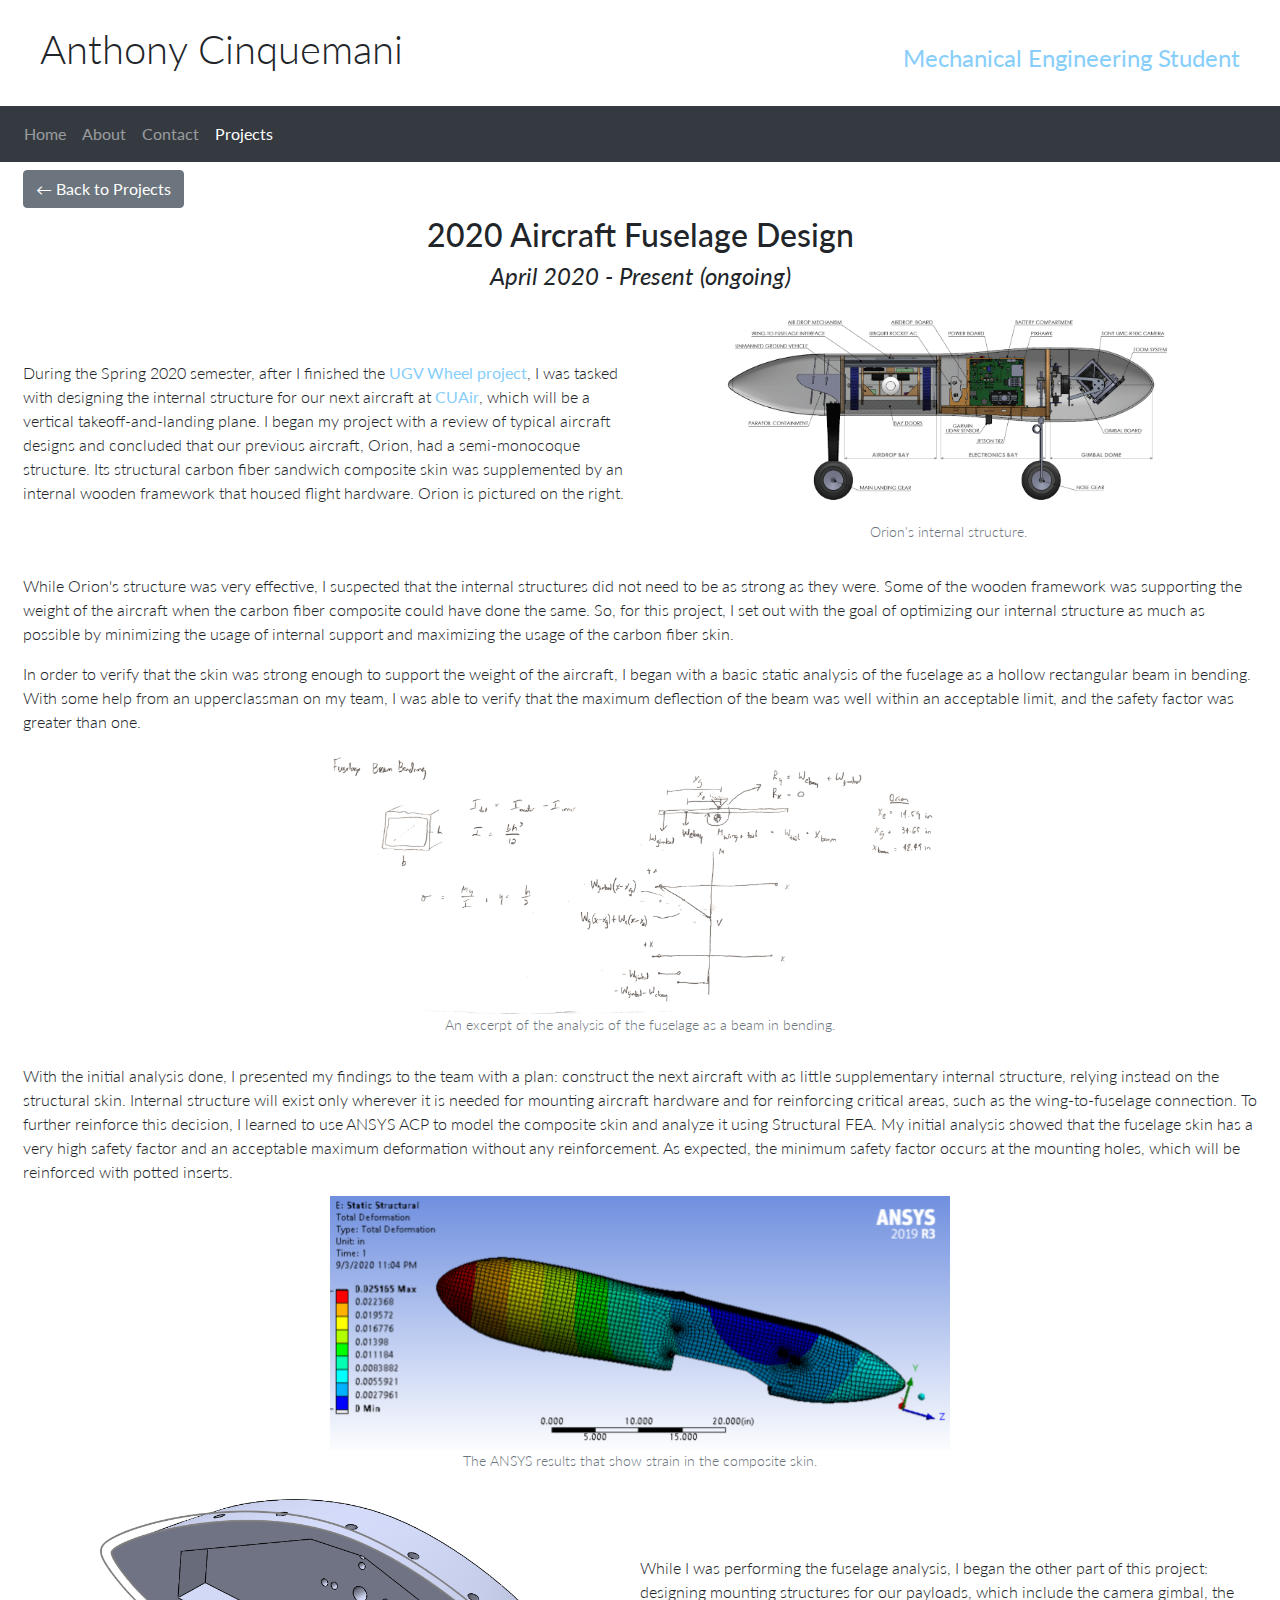
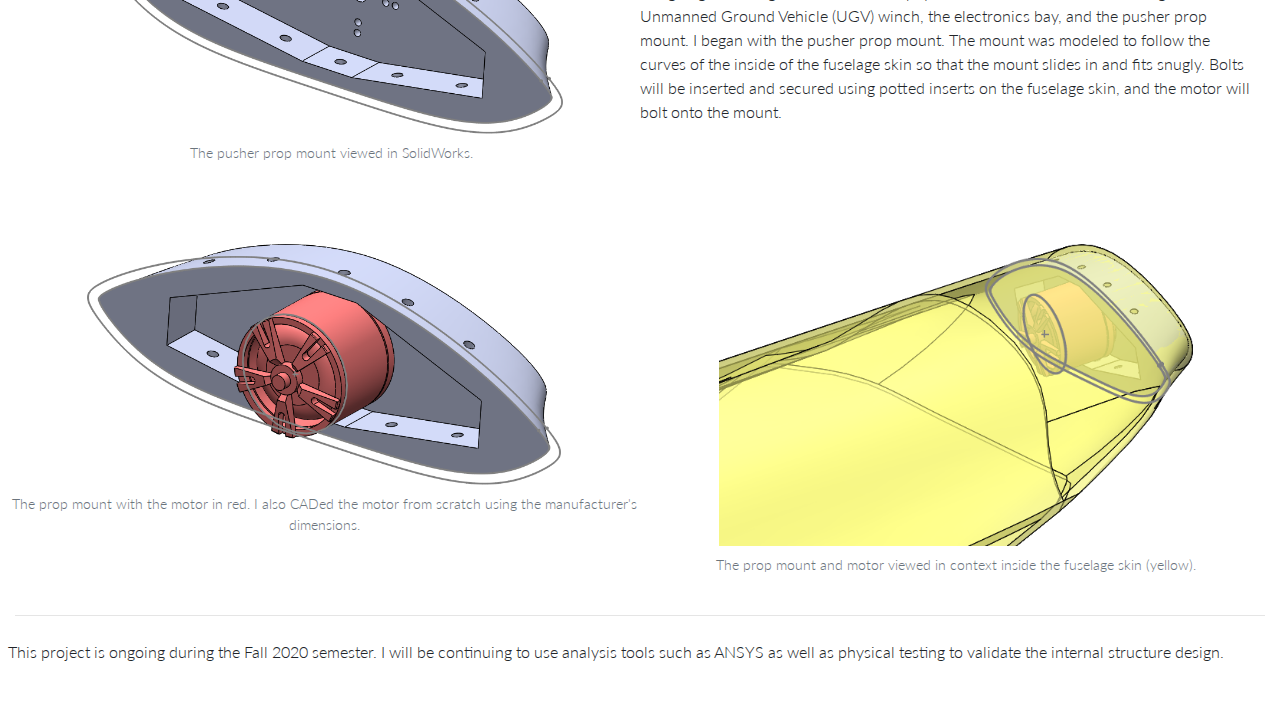
<file: projects/projectfiles/2020fuse/index.html>
<!doctype html>
<html>
<head>
<link rel="stylesheet" href="https://maxcdn.bootstrapcdn.com/bootstrap/4.0.0/css/bootstrap.min.css" integrity="sha384-Gn5384xqQ1aoWXA+058RXPxPg6fy4IWvTNh0E263XmFcJlSAwiGgFAW/dAiS6JXm" crossorigin="anonymous">

<link href="https://fonts.googleapis.com/css2?family=Lato:wght@300;400;700&display=swap" rel="stylesheet">

<link rel="stylesheet" href="/style.css">
	
<meta charset="utf-8">
<meta name="viewport" content="width=device-width, initial-scale=1, shrink-to-fit=no">
<title>Anthony Cinquemani - 2020 Aircraft Fuselage Project</title>
</head>

<body>
<div class="container-fluid">

	<div class="row"><div class="col"><h1>Anthony Cinquemani</h1></div><div class="col align-self-end" style="text-align: right; color: lightskyblue"><h4>Mechanical Engineering Student</h4></div></div>
	<nav class="row navbar navbar-expand-sm navbar-dark bg-dark">
		<button class="navbar-toggler" type="button" data-toggle="collapse" data-target="#navbarText" aria-controls="navbarText" aria-expanded="false" aria-label="Toggle navigation">
			<span class="navbar-toggler-icon"></span>
		</button>
		<div class="collapse navbar-collapse" id="navbarText">
			<ul class="navbar-nav mr-auto">
				<li class="nav-item"><a class="nav-link" href="/">Home</a></li>
				<li class="nav-item"><a class="nav-link" href="/about">About</a></li>
				<li class="nav-item"><a class="nav-link" href="/contact">Contact</a></li>
				<li class="nav-item active"><a class="nav-link" href="/projects">Projects</a></li>
			</ul>
		</div>
	</nav>
	<div class="row p-2">
	<div class="col"><a class="btn btn-secondary" href="/projects" role="button">&#8592;&nbsp;Back to Projects</a></div>
	</div>
	<div class="row p-0"><h2 class="mx-auto d-block">2020 Aircraft Fuselage Design</h2></div>
	<div class="row p-0"><h4 class="mx-auto d-block" style="font-style: italic">April 2020 - Present (ongoing)</h4></div>
	<div class="media p-2">
		<div class="media-body align-self-center">
		During the Spring 2020 semester, after I finished the <a href="/projects/projectfiles/ugvwheel/">UGV Wheel project</a>, I was tasked with designing the internal structure for our next aircraft at <a href="https://www.cuair.org/" target="_blank">CUAir</a>, which will be a vertical takeoff-and-landing plane. I began my project with a review of typical aircraft designs and concluded that our previous aircraft, Orion, had a semi-monocoque structure. Its structural carbon fiber sandwich composite skin was supplemented by an internal wooden framework that housed flight hardware. Orion is pictured on the right.
		</div>
		<div class="media-right w-50">
			<figure class="figure w-75 d-block mx-auto">
			<img class="figure-img img-fluid" src="orion.png" alt="Orion's internal structure">
			<figcaption class="figure-caption text-center">Orion's internal structure.</figcaption>
			</figure>
		</div>
	</div>
	<div class="media p-2">
		<div class="media-body align-self-center">
		While Orion's structure was very effective, I suspected that the internal structures did not need to be as strong as they were. Some of the wooden framework was supporting the weight of the aircraft when the carbon fiber composite could have done the same. So, for this project, I set out with the goal of optimizing our internal structure as much as possible by minimizing the usage of internal support and maximizing the usage of the carbon fiber skin.
		</div>
	</div>
	<div class="media p-2">
		<div class="media-body align-self-center">
		In order to verify that the skin was strong enough to support the weight of the aircraft, I began with a basic static analysis of the fuselage as a hollow rectangular beam in bending. With some help from an upperclassman on my team, I was able to verify that the maximum deflection of the beam was well within an acceptable limit, and the safety factor was greater than one.
		</div>
	</div>
	<figure class="figure mx-auto d-block p-1">
		<img class="img-fluid mx-auto d-block" src="statics.png" alt="An excerpt of the analysis of the fuselage as a beam in bending." style="max-width: 50%">
		<figcaption class="figure-caption text-center">An excerpt of the analysis of the fuselage as a beam in bending.</figcaption>
	</figure>
	<div class="media p-2">
		<div class="media-body align-self-center">
		With the initial analysis done, I presented my findings to the team with a plan: construct the next aircraft with as little supplementary internal structure, relying instead on the structural skin. Internal structure will exist only wherever it is needed for mounting aircraft hardware and for reinforcing critical areas, such as the wing-to-fuselage connection. To further reinforce this decision, I learned to use ANSYS ACP to model the composite skin and analyze it using Structural FEA. My initial analysis showed that the fuselage skin has a very high safety factor and an acceptable maximum deformation without any reinforcement. As expected, the minimum safety factor occurs at the mounting holes, which will be reinforced with potted inserts.
		</div>
	</div>
	<figure class="figure mx-auto d-block p-1">
		<img class="img-fluid mx-auto d-block" src="ansys.PNG" alt="The ANSYS results for strain." style="max-width: 50%">
		<figcaption class="figure-caption text-center">The ANSYS results that show strain in the composite skin.</figcaption>
	</figure>
	<div class="media p-2">
		<div class="media-right w-50">
			<figure class="figure w-75 d-block mx-auto">
			<img class="figure-img img-fluid" src="proponly.PNG" alt="The pusher prop mount.">
			<figcaption class="figure-caption text-center">The pusher prop mount viewed in SolidWorks.</figcaption>
			</figure>
		</div>
		<div class="media-body align-self-center">
		While I was performing the fuselage analysis, I began the other part of this project: designing mounting structures for our payloads, which include the camera gimbal, the Unmanned Ground Vehicle (UGV) winch, the electronics bay, and the pusher prop mount. I began with the pusher prop mount. The mount was modeled to follow the curves of the inside of the fuselage skin so that the mount slides in and fits snugly. Bolts will be inserted and secured using potted inserts on the fuselage skin, and the motor will bolt onto the mount. 
		</div>
	</div>
	<div class="row p-4"></div>
	<div class="row justify-content-center p-2">
		<figure class="figure w-50">
		<img class="w-75 img-fluid figure-img mx-auto d-block" src="prop-motor.PNG" alt="The prop mount with the motor in red. I also CADed the motor from scratch using the manufacturer's dimensions.">
			<figcaption class="figure-caption text-center">The prop mount with the motor in red. I also CADed the motor from scratch using the manufacturer's dimensions.</figcaption>
		</figure>
		<figure class="figure w-50">
		<img class="w-75 img-fluid figure-img mx-auto d-block" src="prop-all.PNG" alt="The prop mount and motor viewed in context inside the fuselage skin (yellow).">
			<figcaption class="figure-caption text-center">The prop mount and motor viewed in context inside the fuselage skin (yellow).</figcaption>
		</figure>
	</div>
	<hr>
	<div class="row p-2">This project is ongoing during the Fall 2020 semester. I will be continuing to use analysis tools such as ANSYS as well as physical testing to validate the internal structure design.</div>
	<div class="row p-3"></div>
</div>
	
<script src="https://code.jquery.com/jquery-3.5.1.min.js" integrity="sha256-9/aliU8dGd2tb6OSsuzixeV4y/faTqgFtohetphbbj0=" crossorigin="anonymous"></script>	
<script src="https://cdnjs.cloudflare.com/ajax/libs/popper.js/1.12.9/umd/popper.min.js" integrity="sha384-ApNbgh9B+Y1QKtv3Rn7W3mgPxhU9K/ScQsAP7hUibX39j7fakFPskvXusvfa0b4Q" crossorigin="anonymous"></script>
<script src="https://maxcdn.bootstrapcdn.com/bootstrap/4.0.0/js/bootstrap.min.js" integrity="sha384-JZR6Spejh4U02d8jOt6vLEHfe/JQGiRRSQQxSfFWpi1MquVdAyjUar5+76PVCmYl" crossorigin="anonymous"></script>
</body>
</html>
</file>
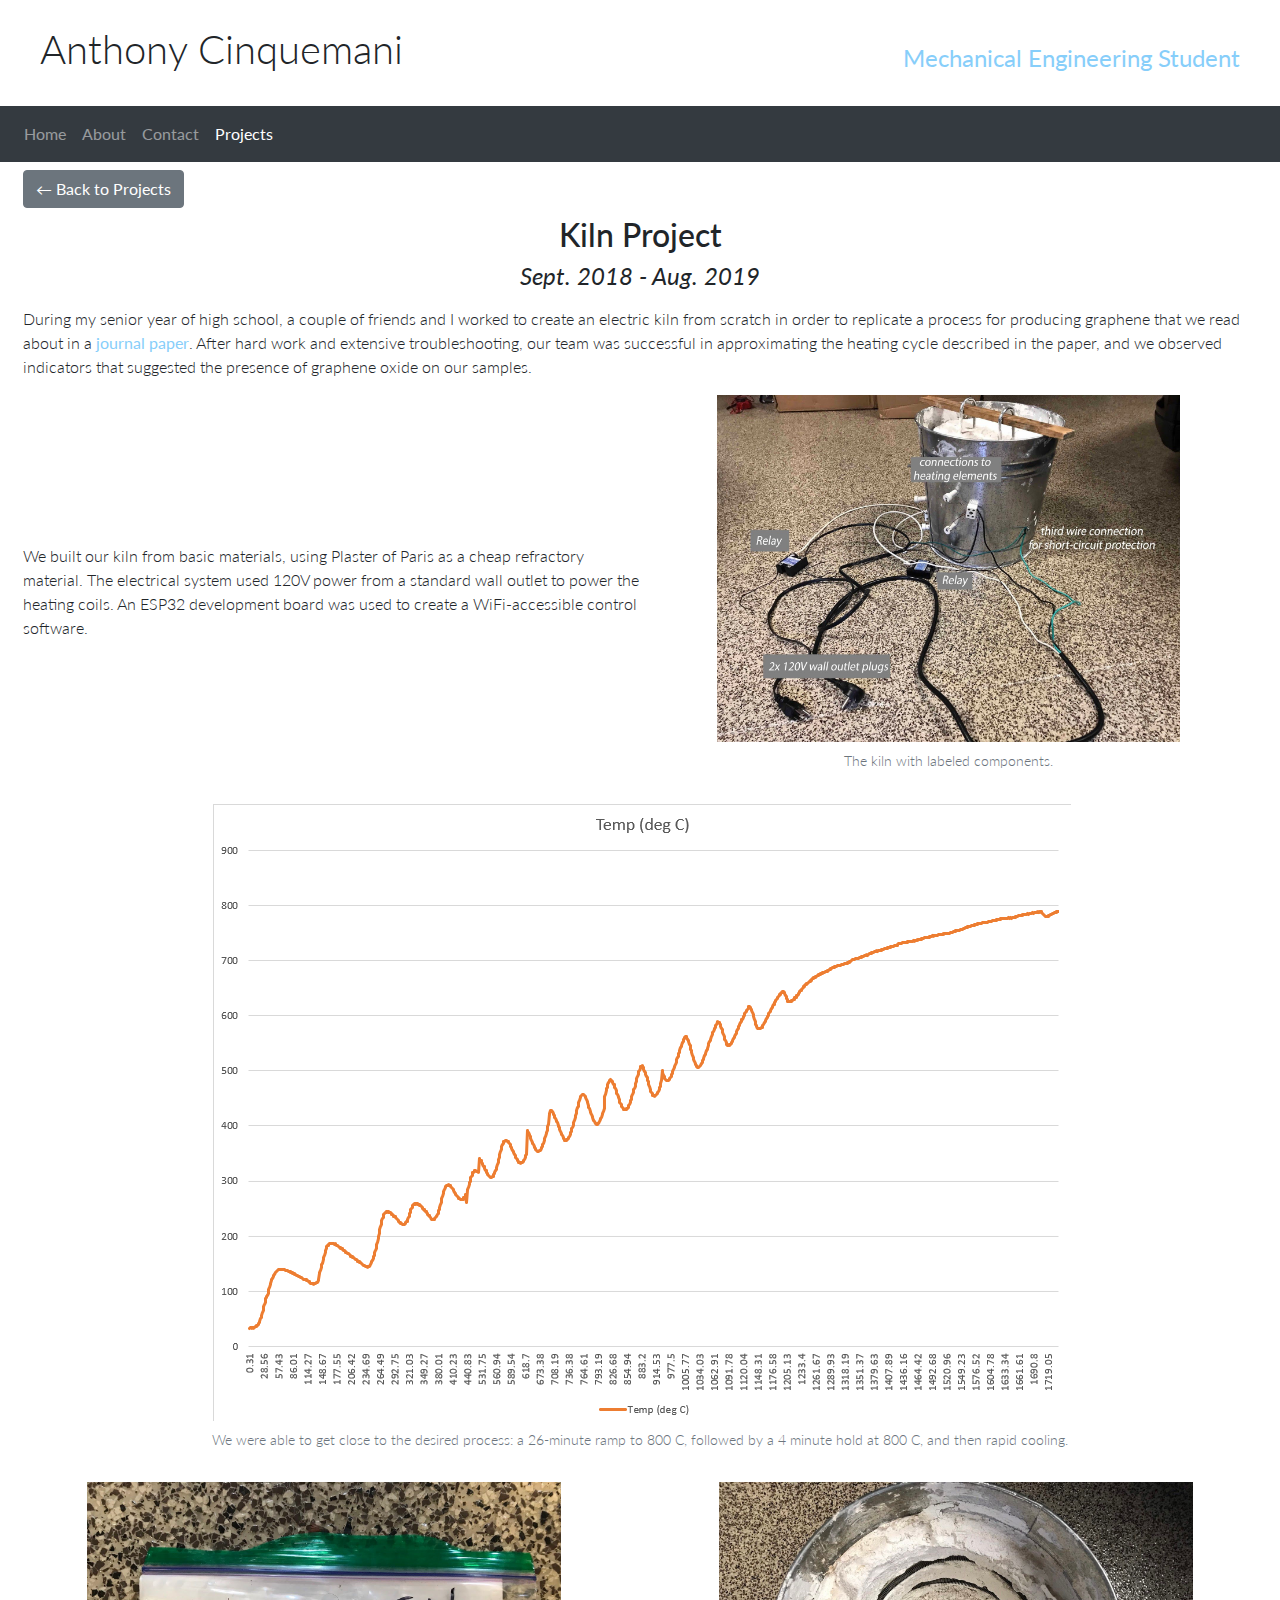
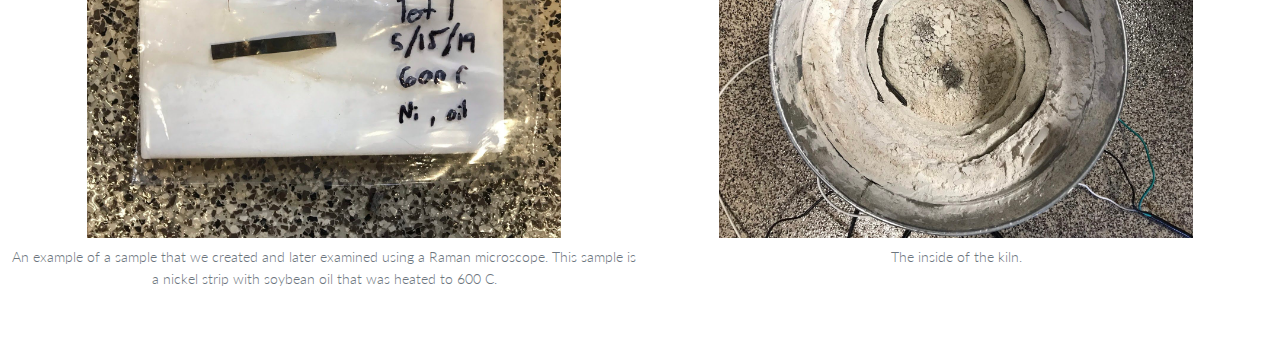
<file: projects/projectfiles/kiln/index.html>
<!doctype html>
<html>
<head>
<link rel="stylesheet" href="https://maxcdn.bootstrapcdn.com/bootstrap/4.0.0/css/bootstrap.min.css" integrity="sha384-Gn5384xqQ1aoWXA+058RXPxPg6fy4IWvTNh0E263XmFcJlSAwiGgFAW/dAiS6JXm" crossorigin="anonymous">

<link href="https://fonts.googleapis.com/css2?family=Lato:wght@300;400;700&display=swap" rel="stylesheet">

<link rel="stylesheet" href="/style.css">
	
<meta charset="utf-8">
<meta name="viewport" content="width=device-width, initial-scale=1, shrink-to-fit=no">
<title>Anthony Cinquemani - Kiln Project</title>
</head>

<body>
<div class="container-fluid">

	<div class="row"><div class="col"><h1>Anthony Cinquemani</h1></div><div class="col align-self-end" style="text-align: right; color: lightskyblue"><h4>Mechanical Engineering Student</h4></div></div>
	<nav class="row navbar navbar-expand-sm navbar-dark bg-dark">
		<button class="navbar-toggler" type="button" data-toggle="collapse" data-target="#navbarText" aria-controls="navbarText" aria-expanded="false" aria-label="Toggle navigation">
			<span class="navbar-toggler-icon"></span>
		</button>
		<div class="collapse navbar-collapse" id="navbarText">
			<ul class="navbar-nav mr-auto">
				<li class="nav-item"><a class="nav-link" href="/">Home</a></li>
				<li class="nav-item"><a class="nav-link" href="/about">About</a></li>
				<li class="nav-item"><a class="nav-link" href="/contact">Contact</a></li>
				<li class="nav-item active"><a class="nav-link" href="/projects">Projects</a></li>
			</ul>
		</div>
	</nav>
	<div class="row p-2">
	<div class="col"><a class="btn btn-secondary" href="/projects" role="button">&#8592;&nbsp;Back to Projects</a></div>
	</div>
		<div class="row p-0"><h2 class="mx-auto d-block">Kiln Project</h2></div>
	<div class="row p-0"><h4 class="mx-auto d-block" style="font-style: italic">Sept. 2018 - Aug. 2019</h4></div>
	<div class="media p-2">
		<div class="media-body align-self-center">
		During my senior year of high school, a couple of friends and I worked to create an electric kiln from scratch in order to replicate a process for producing graphene that we read about in a <a href="https://www.nature.com/articles/ncomms14217" target="_blank" >journal paper</a>. After hard work and extensive troubleshooting, our team was successful in approximating the heating cycle described in the paper, and we observed indicators that suggested the presence of graphene oxide on our samples.
		</div>
	</div>
	<div class="media p-2">
		<div class="media-body align-self-center">
		We built our kiln from basic materials, using Plaster of Paris as a cheap refractory material. The electrical system used 120V power from a standard wall outlet to power the heating coils. An ESP32 development board was used to create a WiFi-accessible control software.
		</div>
	<div class="media-right w-50">
	<figure class="figure w-75 d-block mx-auto">
		<img class="figure-img img-fluid" src="kiln-labeled.jpg" alt="The kiln with labeled components.">
		<figcaption class="figure-caption text-center">The kiln with labeled components.</figcaption>
		</figure>
	</div>
	</div>
	<div class="media p-2">
	<figure class="figure d-block mx-auto">
		<img class="figure-img img-fluid" src="graph.png" alt="We were able to get close to the desired process: a 26-minute ramp to 800 C, followed by a 4 minute hold at 800 C, and then rapid cooling.">
		<figcaption class="figure-caption text-center">We were able to get close to the desired process: a 26-minute ramp to 800 C, followed by a 4 minute hold at 800 C, and then rapid cooling.</figcaption>
		</figure>
	</div>
	<div class="row justify-content-center p-2">
		<figure class="figure w-50">
		<img class="w-75 img-fluid figure-img mx-auto d-block" src="sample.jpg" alt="An example of a sample that we created and later examined using a Raman microscope. This sample is a nickel strip with soybean oil that was heated to 600 C.">
		<figcaption class="figure-caption text-center">An example of a sample that we created and later examined using a Raman microscope. This sample is a nickel strip with soybean oil that was heated to 600 C.</figcaption>
		</figure>
		<figure class="figure w-50">
		<img class="w-75 img-fluid figure-img mx-auto d-block" src="kiln-inside.jpg" alt="The inside of the kiln.">
		<figcaption class="figure-caption text-center">The inside of the kiln.</figcaption>
		</figure>
		</div>
	<div class="row p-3"></div>
</div>
	
<script src="https://code.jquery.com/jquery-3.5.1.min.js" integrity="sha256-9/aliU8dGd2tb6OSsuzixeV4y/faTqgFtohetphbbj0=" crossorigin="anonymous"></script>	
<script src="https://cdnjs.cloudflare.com/ajax/libs/popper.js/1.12.9/umd/popper.min.js" integrity="sha384-ApNbgh9B+Y1QKtv3Rn7W3mgPxhU9K/ScQsAP7hUibX39j7fakFPskvXusvfa0b4Q" crossorigin="anonymous"></script>
<script src="https://maxcdn.bootstrapcdn.com/bootstrap/4.0.0/js/bootstrap.min.js" integrity="sha384-JZR6Spejh4U02d8jOt6vLEHfe/JQGiRRSQQxSfFWpi1MquVdAyjUar5+76PVCmYl" crossorigin="anonymous"></script>
</body>
</html>
</file>
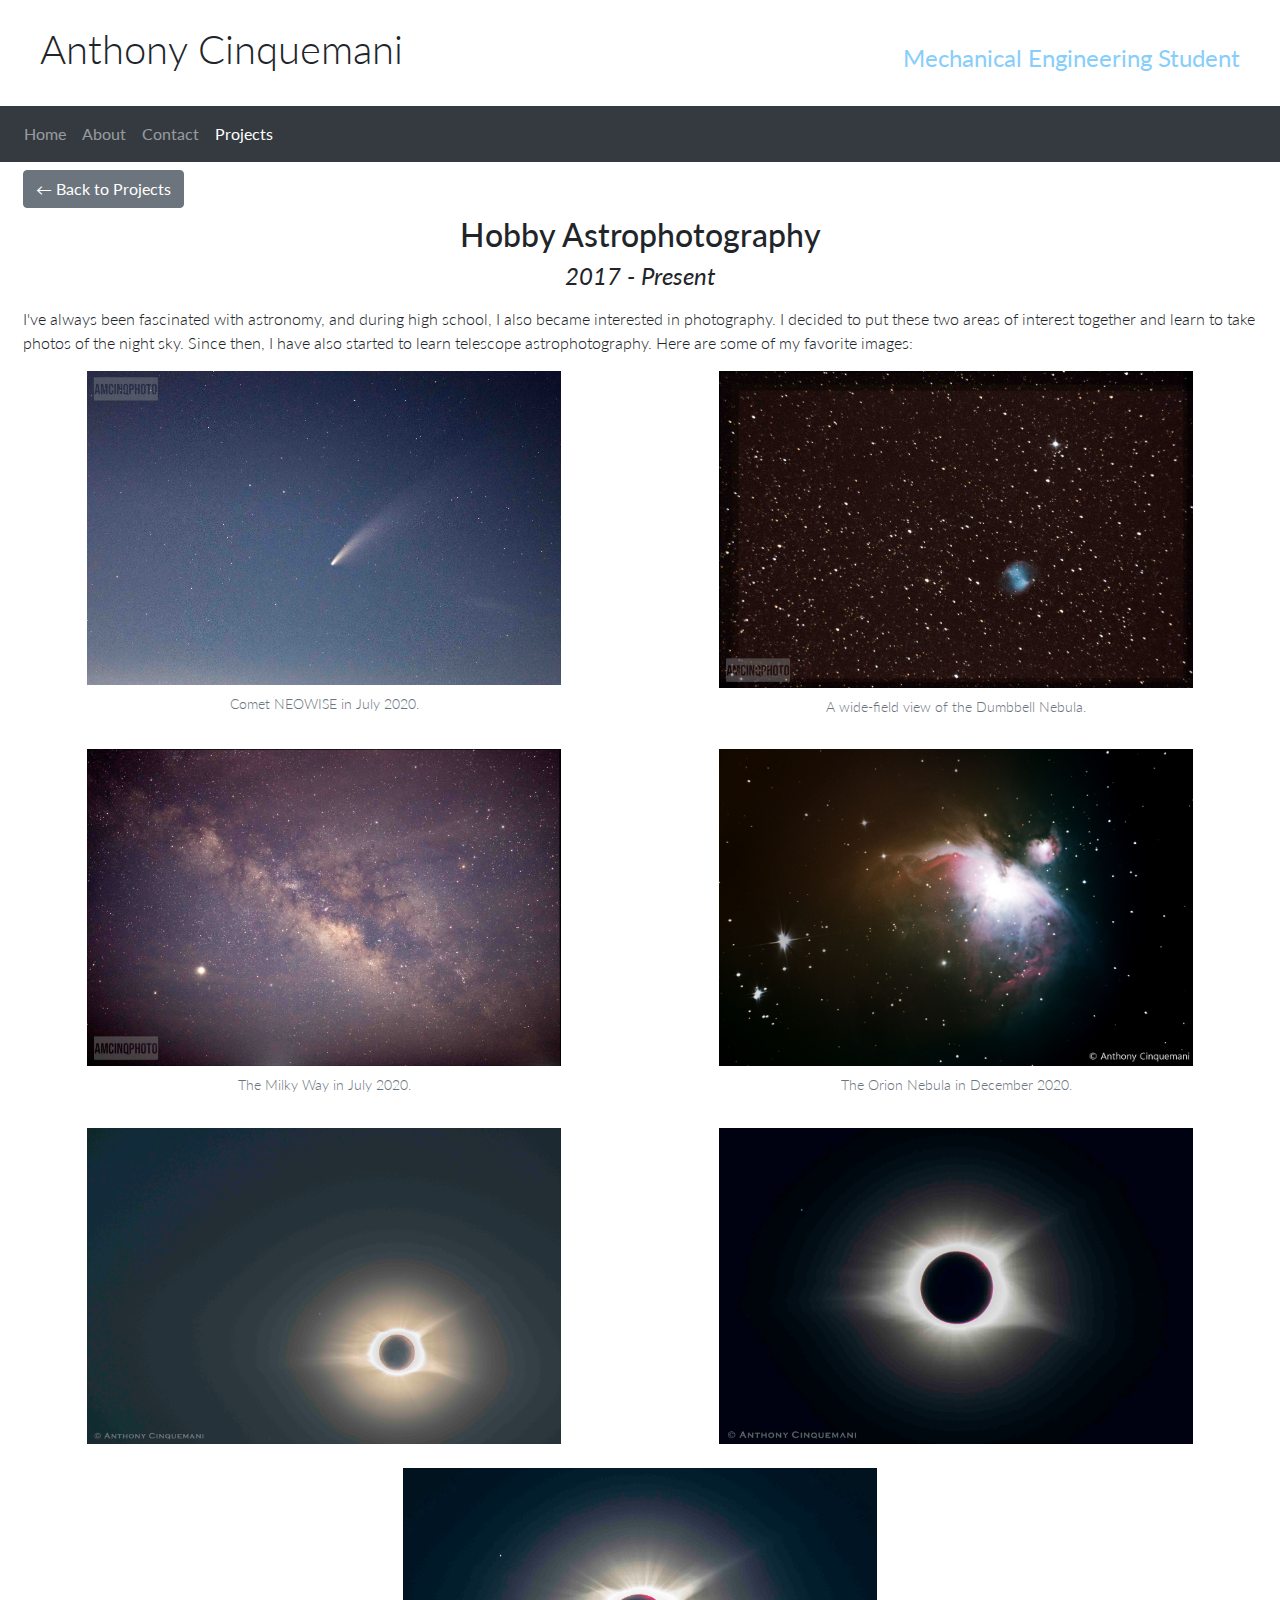
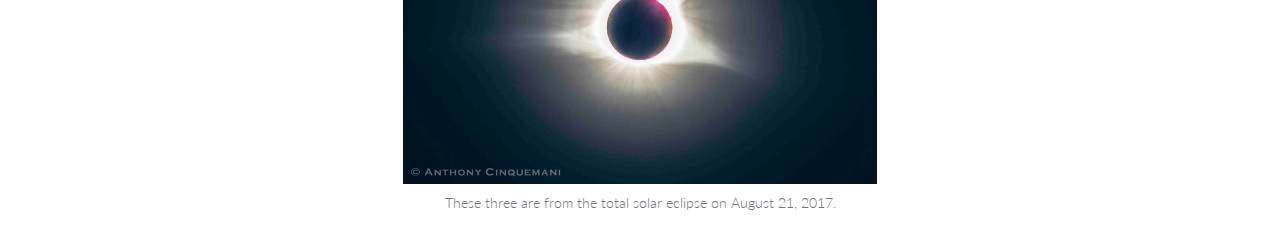
<file: projects/projectfiles/photo/index.html>
<!doctype html>
<html>
<head>
<link rel="stylesheet" href="https://maxcdn.bootstrapcdn.com/bootstrap/4.0.0/css/bootstrap.min.css" integrity="sha384-Gn5384xqQ1aoWXA+058RXPxPg6fy4IWvTNh0E263XmFcJlSAwiGgFAW/dAiS6JXm" crossorigin="anonymous">

<link href="https://fonts.googleapis.com/css2?family=Lato:wght@300;400;700&display=swap" rel="stylesheet">

<link rel="stylesheet" href="/style.css">
	
<meta charset="utf-8">
<meta name="viewport" content="width=device-width, initial-scale=1, shrink-to-fit=no">
<title>Anthony Cinquemani - Hobby Astrophotography</title>
</head>

<body>
<div class="container-fluid">

	<div class="row"><div class="col"><h1>Anthony Cinquemani</h1></div><div class="col align-self-end" style="text-align: right; color: lightskyblue"><h4>Mechanical Engineering Student</h4></div></div>
	<nav class="row navbar navbar-expand-sm navbar-dark bg-dark">
		<button class="navbar-toggler" type="button" data-toggle="collapse" data-target="#navbarText" aria-controls="navbarText" aria-expanded="false" aria-label="Toggle navigation">
			<span class="navbar-toggler-icon"></span>
		</button>
		<div class="collapse navbar-collapse" id="navbarText">
			<ul class="navbar-nav mr-auto">
				<li class="nav-item"><a class="nav-link" href="/">Home</a></li>
				<li class="nav-item"><a class="nav-link" href="/about">About</a></li>
				<li class="nav-item"><a class="nav-link" href="/contact">Contact</a></li>
				<li class="nav-item active"><a class="nav-link" href="/projects">Projects</a></li>
			</ul>
		</div>
	</nav>
	<div class="row p-2">
	<div class="col"><a class="btn btn-secondary" href="/projects" role="button">&#8592;&nbsp;Back to Projects</a></div>
	</div>
	<div class="row p-0"><h2 class="mx-auto d-block">Hobby Astrophotography</h2></div>
	<div class="row p-0"><h4 class="mx-auto d-block" style="font-style: italic">2017 - Present</h4></div>
	<div class="media p-2">
		<div class="media-body align-self-center">
		I've always been fascinated with astronomy, and during high school, I also became interested in photography. I decided to put these two areas of interest together and learn to take photos of the night sky. Since then, I have also started to learn telescope astrophotography. Here are some of my favorite images:
		</div>
	</div>
		<div class="row justify-content-center p-2">
		<figure class="figure w-50">
		<img class="w-75 img-fluid figure-img mx-auto d-block" src="CometAdjusted_w.jpg" alt="Comet NEOWISE in July 2020.">
		<figcaption class="figure-caption text-center">Comet NEOWISE in July 2020.</figcaption>
		</figure>
			<figure class="figure w-50">
		<img class="w-75 img-fluid figure-img mx-auto d-block" src="DumbbellWide_w.jpg" alt="A wide-field view of the Dumbbell Nebula.">
		<figcaption class="figure-caption text-center">A wide-field view of the Dumbbell Nebula.</figcaption>
		</figure>
		</div>
		<div class="row justify-content-center p-2">
		<figure class="figure w-50">
		<img class="w-75 img-fluid figure-img mx-auto d-block" src="MilkyWayAdjusted_w.jpg" alt="The Milky Way in July 2020.">
		<figcaption class="figure-caption text-center">The Milky Way in July 2020.</figcaption>
		</figure>
		<figure class="figure w-50">
		<img class="w-75 img-fluid figure-img mx-auto d-block" src="orion1_w.jpg" alt="The Orion Nebula in December 2020.">
		<figcaption class="figure-caption text-center">The Orion Nebula in December 2020.</figcaption>
		</figure>
		</div>
		<div class="row justify-content-center p-2">
		<figure class="figure w-50">
		<img class="w-75 img-fluid figure-img mx-auto d-block" src="DSC_0121-wm.jpg" alt="The August 21, 2017 total solar eclipse.">
		</figure>
		<figure class="figure w-50">
		<img class="w-75 img-fluid figure-img mx-auto d-block" src="DSC_0122-wm.jpg" alt="The August 21, 2017 total solar eclipse.">
		</figure>
	<figure class="figure w-50">
		<img class="w-75 img-fluid figure-img mx-auto d-block" src="DSC_0125-wm.jpg" alt="The August 21, 2017 total solar eclipse.">
		<figcaption class="figure-caption text-center">These three are from the total solar eclipse on August 21, 2017.</figcaption>
		</figure>
		</div>
</div>
<script src="https://code.jquery.com/jquery-3.5.1.min.js" integrity="sha256-9/aliU8dGd2tb6OSsuzixeV4y/faTqgFtohetphbbj0=" crossorigin="anonymous"></script>	
<script src="https://cdnjs.cloudflare.com/ajax/libs/popper.js/1.12.9/umd/popper.min.js" integrity="sha384-ApNbgh9B+Y1QKtv3Rn7W3mgPxhU9K/ScQsAP7hUibX39j7fakFPskvXusvfa0b4Q" crossorigin="anonymous"></script>
<script src="https://maxcdn.bootstrapcdn.com/bootstrap/4.0.0/js/bootstrap.min.js" integrity="sha384-JZR6Spejh4U02d8jOt6vLEHfe/JQGiRRSQQxSfFWpi1MquVdAyjUar5+76PVCmYl" crossorigin="anonymous"></script>
<script>
$('.img-fluid').mousedown(function (e) {if(e.button == 2) {return false;}});
</script>
</body>
</html>
</file>
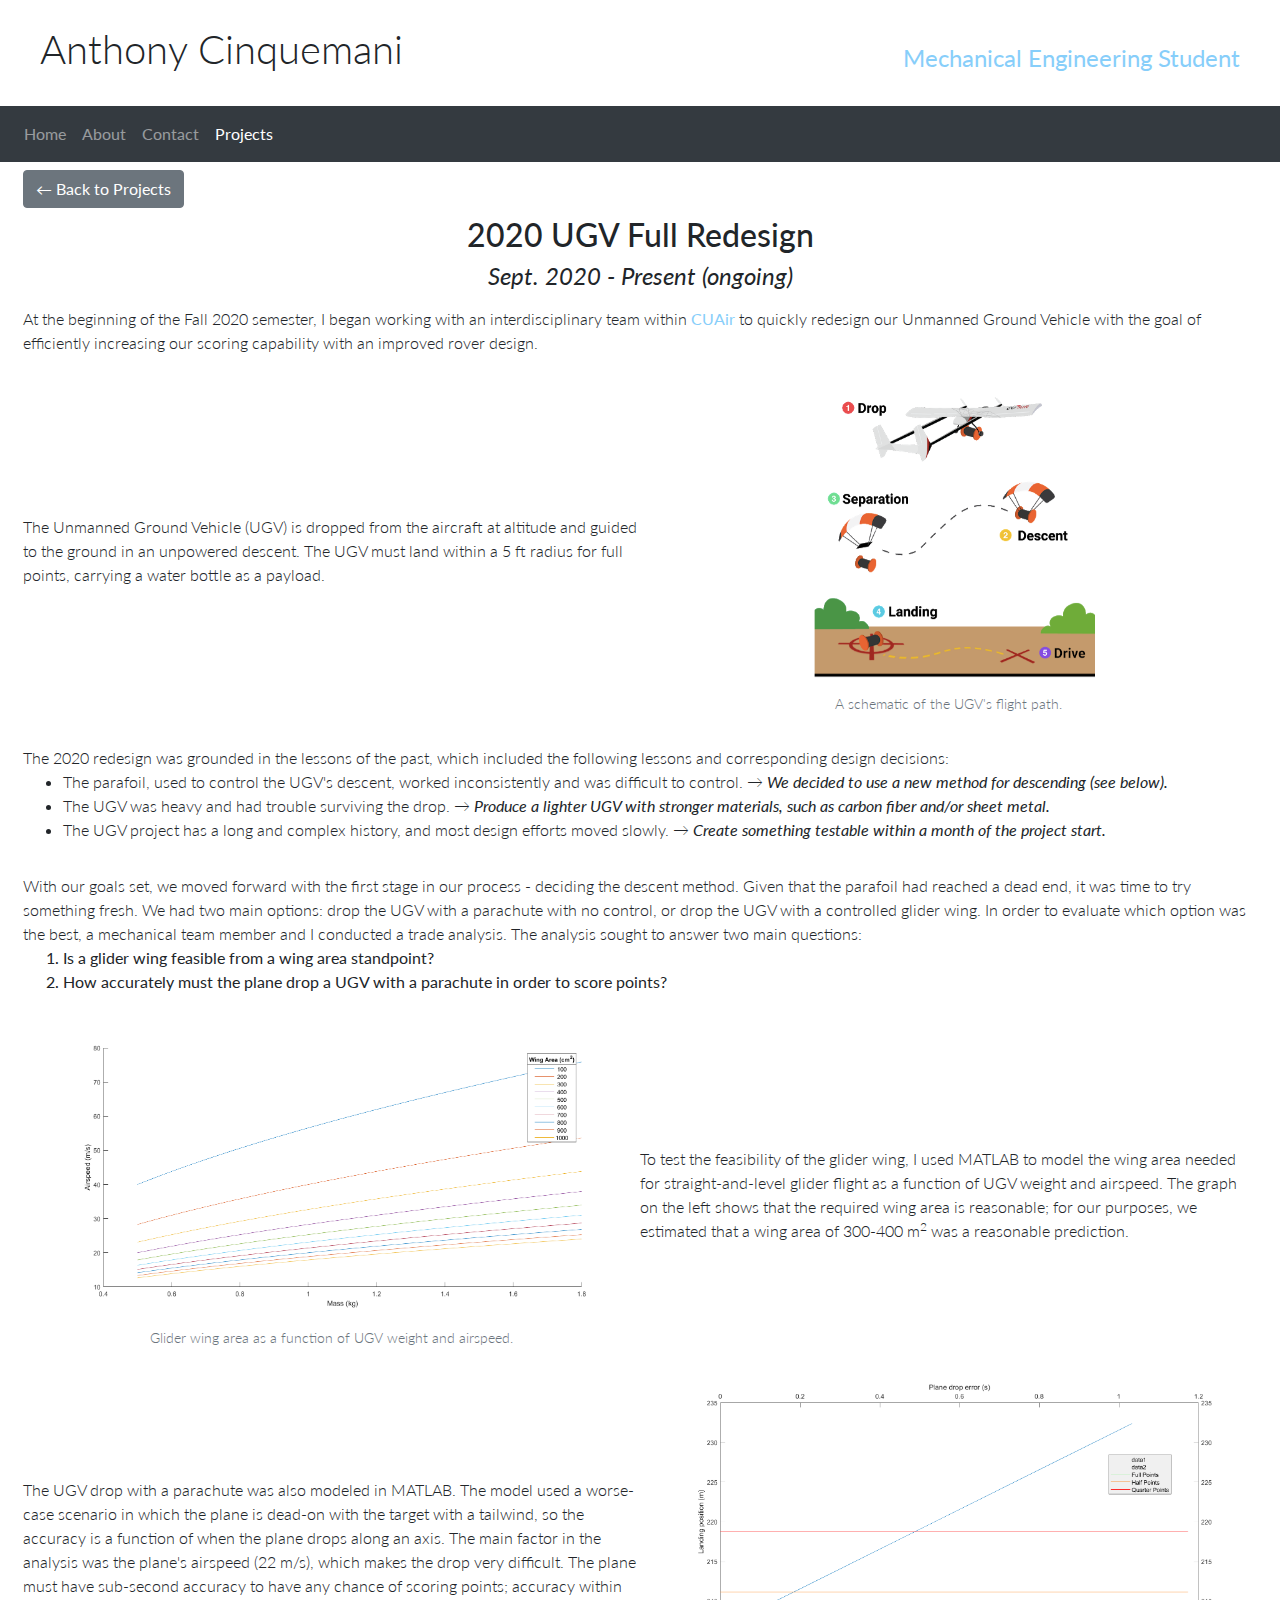
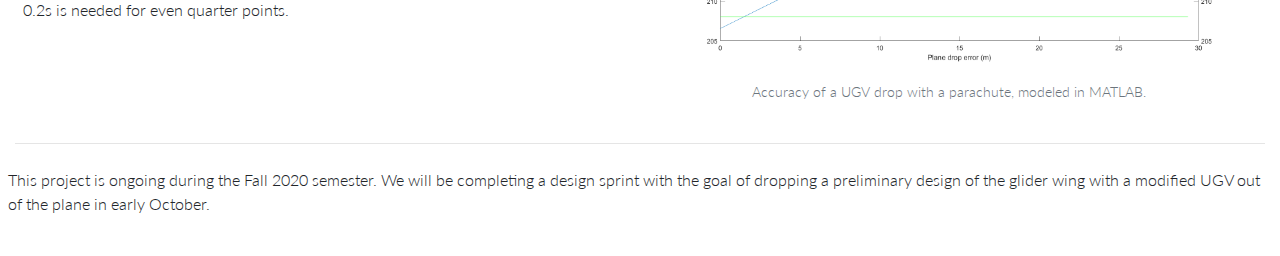
<file: projects/projectfiles/ugvredesign/index.html>
<!doctype html>
<html>
<head>
<link rel="stylesheet" href="https://maxcdn.bootstrapcdn.com/bootstrap/4.0.0/css/bootstrap.min.css" integrity="sha384-Gn5384xqQ1aoWXA+058RXPxPg6fy4IWvTNh0E263XmFcJlSAwiGgFAW/dAiS6JXm" crossorigin="anonymous">

<link href="https://fonts.googleapis.com/css2?family=Lato:wght@300;400;700&display=swap" rel="stylesheet">

<link rel="stylesheet" href="/style.css">
	
<meta charset="utf-8">
<meta name="viewport" content="width=device-width, initial-scale=1, shrink-to-fit=no">
<title>Anthony Cinquemani - 2020 UGV Full Redesign</title>
</head>

<body>
<div class="container-fluid">

	<div class="row"><div class="col"><h1>Anthony Cinquemani</h1></div><div class="col align-self-end" style="text-align: right; color: lightskyblue"><h4>Mechanical Engineering Student</h4></div></div>
	<nav class="row navbar navbar-expand-sm navbar-dark bg-dark">
		<button class="navbar-toggler" type="button" data-toggle="collapse" data-target="#navbarText" aria-controls="navbarText" aria-expanded="false" aria-label="Toggle navigation">
			<span class="navbar-toggler-icon"></span>
		</button>
		<div class="collapse navbar-collapse" id="navbarText">
			<ul class="navbar-nav mr-auto">
				<li class="nav-item"><a class="nav-link" href="/">Home</a></li>
				<li class="nav-item"><a class="nav-link" href="/about">About</a></li>
				<li class="nav-item"><a class="nav-link" href="/contact">Contact</a></li>
				<li class="nav-item active"><a class="nav-link" href="/projects">Projects</a></li>
			</ul>
		</div>
	</nav>
	<div class="row p-2">
	<div class="col"><a class="btn btn-secondary" href="/projects" role="button">&#8592;&nbsp;Back to Projects</a></div>
	</div>
		<div class="row p-0"><h2 class="mx-auto d-block">2020 UGV Full Redesign</h2></div>
	<div class="row p-0"><h4 class="mx-auto d-block" style="font-style: italic">Sept. 2020 - Present (ongoing)</h4></div>
	<div class="media p-2">
		<div class="media-body align-self-center">
		At the beginning of the Fall 2020 semester, I began working with an interdisciplinary team within <a href="https://www.cuair.org/" target="_blank">CUAir</a> to quickly redesign our Unmanned Ground Vehicle with the goal of efficiently increasing our scoring capability with an improved rover design.
		</div>
	</div>
	<div class="media p-2">
		<div class="media-body align-self-center">
		The Unmanned Ground Vehicle (UGV) is dropped from the aircraft at altitude and guided to the ground in an unpowered descent. The UGV must land within a 5 ft radius for full points, carrying a water bottle as a payload.
		</div>
	<div class="media-right w-50">
	<figure class="figure w-50 d-block mx-auto">
		<img class="figure-img img-fluid" src="ugv-schematic.png" alt="A schematic of the UGV's flight path.">
		<figcaption class="figure-caption text-center">A schematic of the UGV's flight path.</figcaption>
		</figure>
	</div>
	</div>
	<div class="media p-2">
		<div class="media-body align-self-center">
		The 2020 redesign was grounded in the lessons of the past, which included the following lessons and corresponding design decisions:
		<ul>
		<li>The parafoil, used to control the UGV's descent, worked inconsistently and was difficult to control. &#8594; <b><i>We decided to use a new method for descending (see below).</b></i></li>
		<li>The UGV was heavy and had trouble surviving the drop. &#8594; <b><i>Produce a lighter UGV with stronger materials, such as carbon fiber and/or sheet metal.</b></i>
		<li>The UGV project has a long and complex history, and most design efforts moved slowly. &#8594; <b><i>Create something testable within a month of the project start.</b></i>
		</ul>
		</div>
	</div>
		<div class="media p-2">
		<div class="media-body align-self-center">
		With our goals set, we moved forward with the first stage in our process - deciding the descent method. Given that the parafoil had reached a dead end, it was time to try something fresh. We had two main options: drop the UGV with a parachute with no control, or drop the UGV with a controlled glider wing. In order to evaluate which option was the best, a mechanical team member and I conducted a trade analysis. The analysis sought to answer two main questions:
		<ol><b>
		<li>Is a glider wing feasible from a wing area standpoint?</li>
		<li>How accurately must the plane drop a UGV with a parachute in order to score points?</li>
		</b></ol>
		</div>
	</div>
	<div class="media p-2">
	<div class="media-right w-50">
	<figure class="figure d-block mx-auto">
		<img class="figure-img img-fluid" src="glider-size.png" alt="Glider wing area as a function of UGV weight and airspeed.">
		<figcaption class="figure-caption text-center">Glider wing area as a function of UGV weight and airspeed.</figcaption>
		</figure>
	</div>
		<div class="media-body align-self-center">
		To test the feasibility of the glider wing, I used MATLAB to model the wing area needed for straight-and-level glider flight as a function of UGV weight and airspeed. The graph on the left shows that the required wing area is reasonable; for our purposes, we estimated that a wing area of 300-400 m<sup>2</sup> was a reasonable prediction.
		</div>
	</div>
	<div class="media p-2">
		<div class="media-body align-self-center">
		The UGV drop with a parachute was also modeled in MATLAB. The model used a worse-case scenario in which the plane is dead-on with the target with a tailwind, so the accuracy is a function of when the plane drops along an axis. The main factor in the analysis was the plane's airspeed (22 m/s), which makes the drop very difficult. The plane must have sub-second accuracy to have any chance of scoring points; accuracy within 0.2s is needed for even quarter points.
		</div>
		<div class="media-right w-50">
	<figure class="figure d-block mx-auto">
		<img class="figure-img img-fluid" src="drop-accuracy.png" alt="Glider wing area as a function of UGV weight and airspeed.">
		<figcaption class="figure-caption text-center">Accuracy of a UGV drop with a parachute, modeled in MATLAB.</figcaption>
		</figure>
	</div>
	</div>
	<hr>
	<div class="row p-2">This project is ongoing during the Fall 2020 semester. We will be completing a design sprint with the goal of dropping a preliminary design of the glider wing with a modified UGV out of the plane in early October.</div>
	<div class="row p-3"></div>
</div>
	
<script src="https://code.jquery.com/jquery-3.5.1.min.js" integrity="sha256-9/aliU8dGd2tb6OSsuzixeV4y/faTqgFtohetphbbj0=" crossorigin="anonymous"></script>	
<script src="https://cdnjs.cloudflare.com/ajax/libs/popper.js/1.12.9/umd/popper.min.js" integrity="sha384-ApNbgh9B+Y1QKtv3Rn7W3mgPxhU9K/ScQsAP7hUibX39j7fakFPskvXusvfa0b4Q" crossorigin="anonymous"></script>
<script src="https://maxcdn.bootstrapcdn.com/bootstrap/4.0.0/js/bootstrap.min.js" integrity="sha384-JZR6Spejh4U02d8jOt6vLEHfe/JQGiRRSQQxSfFWpi1MquVdAyjUar5+76PVCmYl" crossorigin="anonymous"></script>
</body>
</html>
</file>
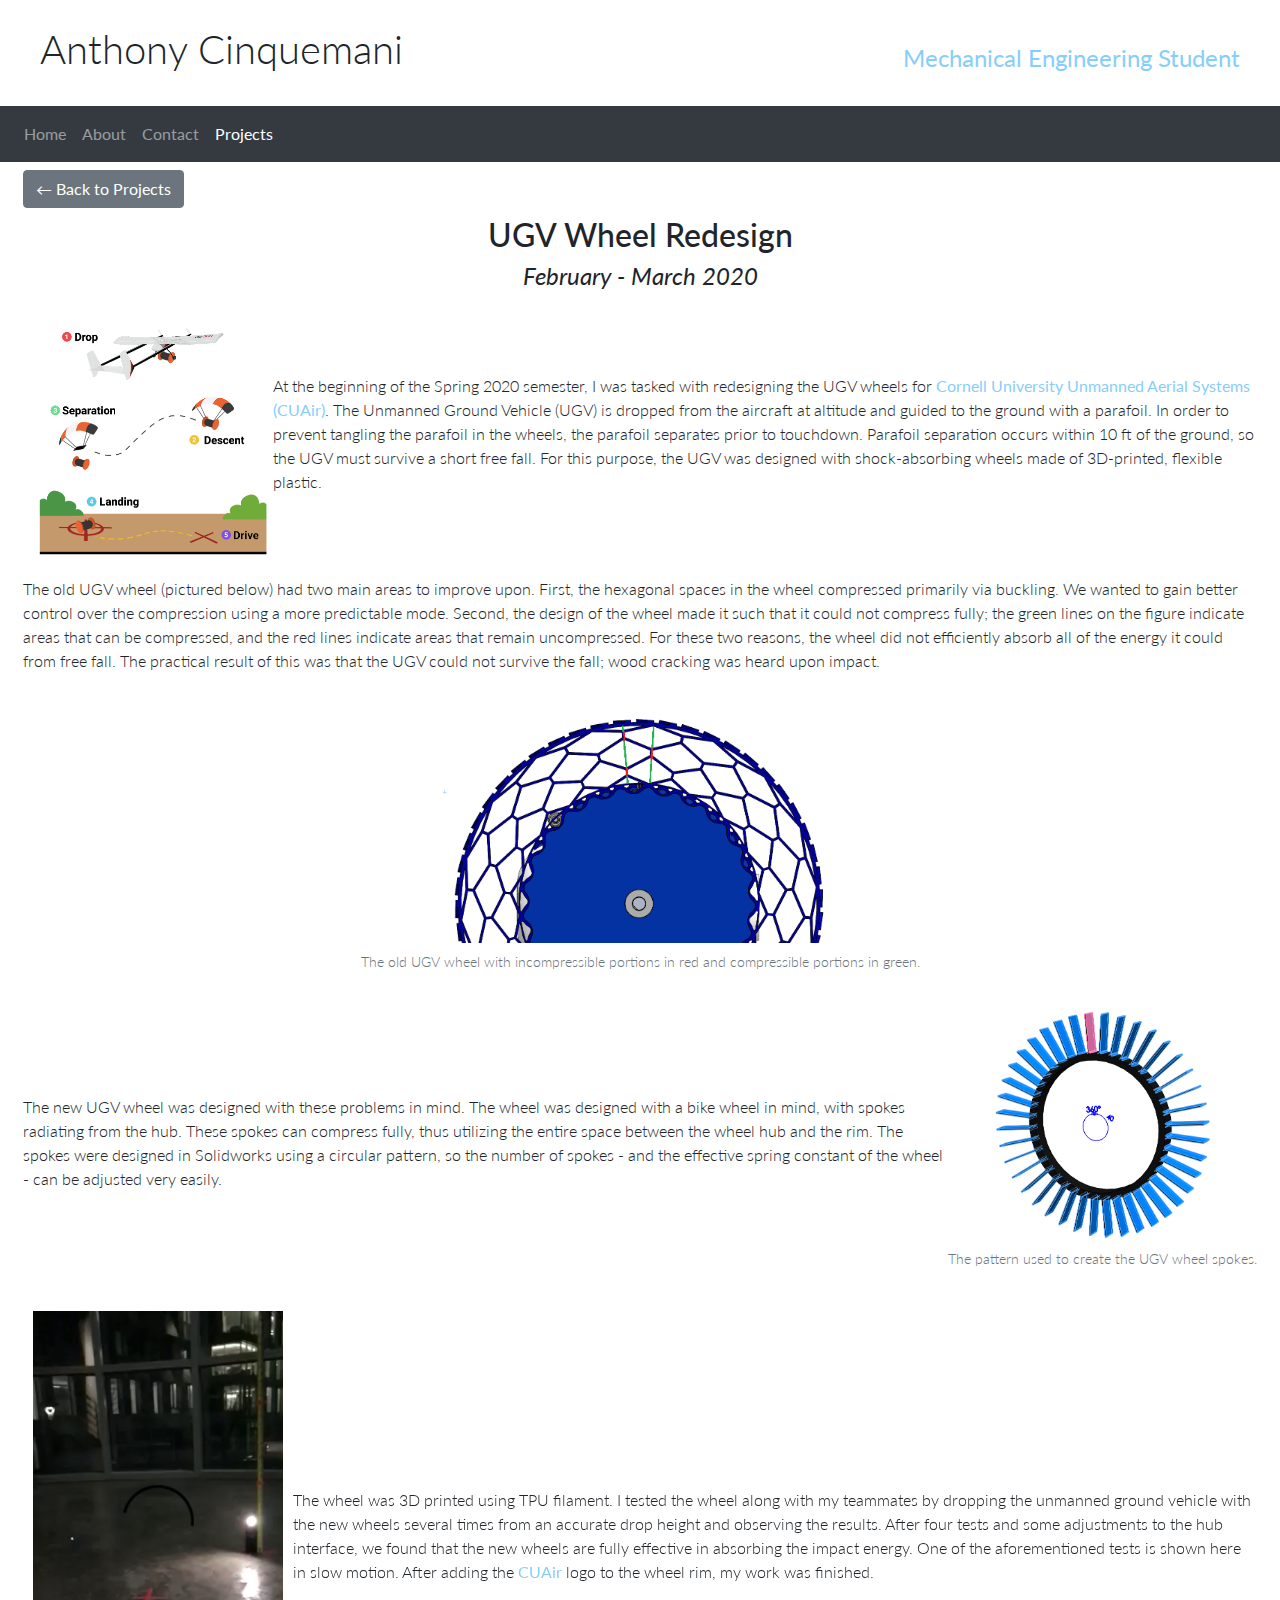
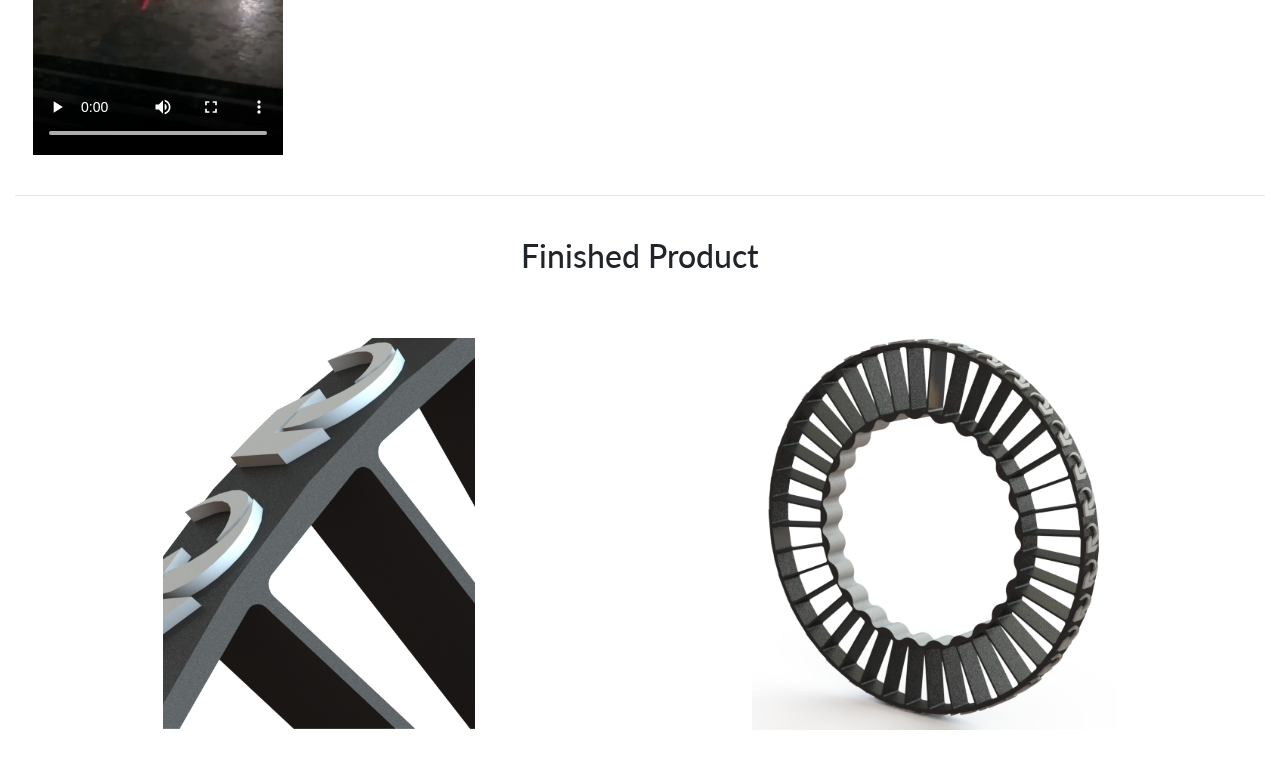
<file: projects/projectfiles/ugvwheel/index.html>
<!doctype html>
<html>
<head>
<link rel="stylesheet" href="https://maxcdn.bootstrapcdn.com/bootstrap/4.0.0/css/bootstrap.min.css" integrity="sha384-Gn5384xqQ1aoWXA+058RXPxPg6fy4IWvTNh0E263XmFcJlSAwiGgFAW/dAiS6JXm" crossorigin="anonymous">

<link href="https://fonts.googleapis.com/css2?family=Lato:wght@300;400;700&display=swap" rel="stylesheet">

<link rel="stylesheet" href="/style.css">
	
<meta charset="utf-8">
<meta name="viewport" content="width=device-width, initial-scale=1, shrink-to-fit=no">
<title>Anthony Cinquemani - UGV Redesign Project</title>
</head>

<body>
<div class="container-fluid">

	<div class="row"><div class="col"><h1>Anthony Cinquemani</h1></div><div class="col align-self-end" style="text-align: right; color: lightskyblue"><h4>Mechanical Engineering Student</h4></div></div>
	<nav class="row navbar navbar-expand-sm navbar-dark bg-dark">
		<button class="navbar-toggler" type="button" data-toggle="collapse" data-target="#navbarText" aria-controls="navbarText" aria-expanded="false" aria-label="Toggle navigation">
			<span class="navbar-toggler-icon"></span>
		</button>
		<div class="collapse navbar-collapse" id="navbarText">
			<ul class="navbar-nav mr-auto">
				<li class="nav-item"><a class="nav-link" href="/">Home</a></li>
				<li class="nav-item"><a class="nav-link" href="/about">About</a></li>
				<li class="nav-item"><a class="nav-link" href="/contact">Contact</a></li>
				<li class="nav-item active"><a class="nav-link" href="/projects">Projects</a></li>
			</ul>
		</div>
	</nav>
	<div class="row p-2">
	<div class="col"><a class="btn btn-secondary" href="/projects" role="button">&#8592;&nbsp;Back to Projects</a></div>
	</div>
		<div class="row p-0"><h2 class="mx-auto d-block">UGV Wheel Redesign</h2></div>
	<div class="row p-0"><h4 class="mx-auto d-block" style="font-style: italic">February - March 2020</h4></div>
	<div class="media p-2">
	<div class="media-right">
		<img class="media-object" src="ugv-schematic.png" alt="A schematic of the UGV's flight path." style="max-width: 250px">
	</div>
		<div class="media-body align-self-center">
		At the beginning of the Spring 2020 semester, I was tasked with redesigning the UGV wheels for <a href="https://www.cuair.org/" target="_blank">Cornell University Unmanned Aerial Systems (CUAir)</a>. The Unmanned Ground Vehicle (UGV) is dropped from the aircraft at altitude and guided to the ground with a parafoil. In order to prevent tangling the parafoil in the wheels, the parafoil separates prior to touchdown. Parafoil separation occurs within 10 ft of the ground, so the UGV must survive a short free fall. For this purpose, the UGV was designed with shock-absorbing wheels made of 3D-printed, flexible plastic.
		</div>
	</div>
	<div class="media p-2">
		<div class="media-body align-self-center">
		The old UGV wheel (pictured below) had two main areas to improve upon. First, the hexagonal spaces in the wheel compressed primarily via buckling. We wanted to gain better control over the compression using a more predictable mode. Second, the design of the wheel made it such that it could not compress fully; the green lines on the figure indicate areas that can be compressed, and the red lines indicate areas that remain uncompressed. For these two reasons, the wheel did not efficiently absorb all of the energy it could from free fall. The practical result of this was that the UGV could not survive the fall; wood cracking was heard upon impact.
		</div>
	</div>
	<figure class="figure mx-auto d-block p-1">
	<img class="figure-img img-fluid mx-auto d-block" src="ugv-old.PNG" alt="The old UGV wheel." style="max-width: 450px">
	<figcaption class="figure-caption text-center">The old UGV wheel with incompressible portions in red and compressible portions in green.</figcaption>
			</figure>
	<div class="media p-2">
		<div class="media-body align-self-center">
		The new UGV wheel was designed with these problems in mind. The wheel was designed with a bike wheel in mind, with spokes radiating from the hub. These spokes can compress fully, thus utilizing the entire space between the wheel hub and the rim. The spokes were designed in Solidworks using a circular pattern, so the number of spokes - and the effective spring constant of the wheel - can be adjusted very easily.
		</div>
		<div class="media-right">
			<figure class="figure">
			<img class="img-fluid mx-auto d-block" src="wheel-pattern.PNG" alt="The pattern used to create the UGV wheel spokes." style="max-width: 250px">
		<figcaption class="figure-caption text-center">The pattern used to create the UGV wheel spokes.</figcaption>
			</figure>
	</div>
	</div>
	<div class="media p-2">
		<div class="media-right">
			<video class="media-object" style="margin: 10px;" controls width="250">
			<source src="drop.MOV" type="video/mp4">
				Sorry! Your browser does not support videos.
			</video>
		</div>
		<div class="media-body align-self-center">
		The wheel was 3D printed using TPU filament. I tested the wheel along with my teammates by dropping the unmanned ground vehicle with the new wheels several times from an accurate drop height and observing the results. After four tests and some adjustments to the hub interface, we found that the new wheels are fully effective in absorbing the impact energy. One of the aforementioned tests is shown here in slow motion. After adding the <a href="https://www.cuair.org" target="_blank">CUAir</a> logo to the wheel rim, my work was finished. 
		</div>
	</div>
	<hr>
	<div class="row">
		<div class="mx-auto d-block"><h2>Finished Product</h2></div>
	</div>
	<div class="row justify-content-around">
	<img class="img img-fluid p-1" src="wheel-close.png" alt="A close view of the new wheel design." style="max-height: 400px">
	<img class="img img-fluid p-1" src="p02.png" alt="The new wheel." style="max-height: 400px">
	</div>
</div>
	
<script src="https://code.jquery.com/jquery-3.5.1.min.js" integrity="sha256-9/aliU8dGd2tb6OSsuzixeV4y/faTqgFtohetphbbj0=" crossorigin="anonymous"></script>	
<script src="https://cdnjs.cloudflare.com/ajax/libs/popper.js/1.12.9/umd/popper.min.js" integrity="sha384-ApNbgh9B+Y1QKtv3Rn7W3mgPxhU9K/ScQsAP7hUibX39j7fakFPskvXusvfa0b4Q" crossorigin="anonymous"></script>
<script src="https://maxcdn.bootstrapcdn.com/bootstrap/4.0.0/js/bootstrap.min.js" integrity="sha384-JZR6Spejh4U02d8jOt6vLEHfe/JQGiRRSQQxSfFWpi1MquVdAyjUar5+76PVCmYl" crossorigin="anonymous"></script>
</body>
</html>
</file>
<file: style.css>
@charset "utf-8";
/* CSS Document */

body, h1 {
	
	font-family: 'Lato', sans-serif;
	font-weight: 300;
	
}

h4 {
	
	font-family: 'Lato', sans-serif;
	font-weight: 400;
	
}

.navitem {
	
	border-radius: 5px;
	border-width: medium;
	border-color: #717171;
	border-style: solid;
	color: white;
	text-align: center;
	
	transition: color 0.5s, border-color 0.5s; /* vendorless fallback */
    -o-transition: color 0.5s, border-color 0.5s; /* opera */
    -ms-transition: color 0.5s, border-color 0.5s; /* IE 10 */
    -moz-transition: color 0.5s, border-color 0.5s; /* Firefox */
    -webkit-transition: color 0.5s, border-color 0.5s; /*safari and chrome */
	
}

.navitem:hover {
	
	color: lightskyblue;
	border-color: lightskyblue;
	
	
}

.tidbit {
	
	padding: 2%;
	
}

a {
	
	color: lightskyblue;
	font-weight: 400;
	
}

.active {
	
	color: lightskyblue;
	
}

.container-fluid .row:not(.navbar) {
	
	padding: 2%;
	
}

.pwrapinner {
	
	border-style: solid;
	border-color: black;
	border-width: thin;
	margin-top: 2%;
	
}

.pwrapinner {
	
	transition: transform 0.5s, background-color 0.5s;
	margin-top: 3%;
	
}

#pwrap a {
	
	text-decoration: none;
	color: black;
	
}

.projname {
	
	font-weight: 600;
	
}

.pwrapinner:hover {
	
	transform: scale(1.1);
	background-color: darkgrey;
	
}

.projimg img {
	
	max-width: 75%;
	
}
</file>
